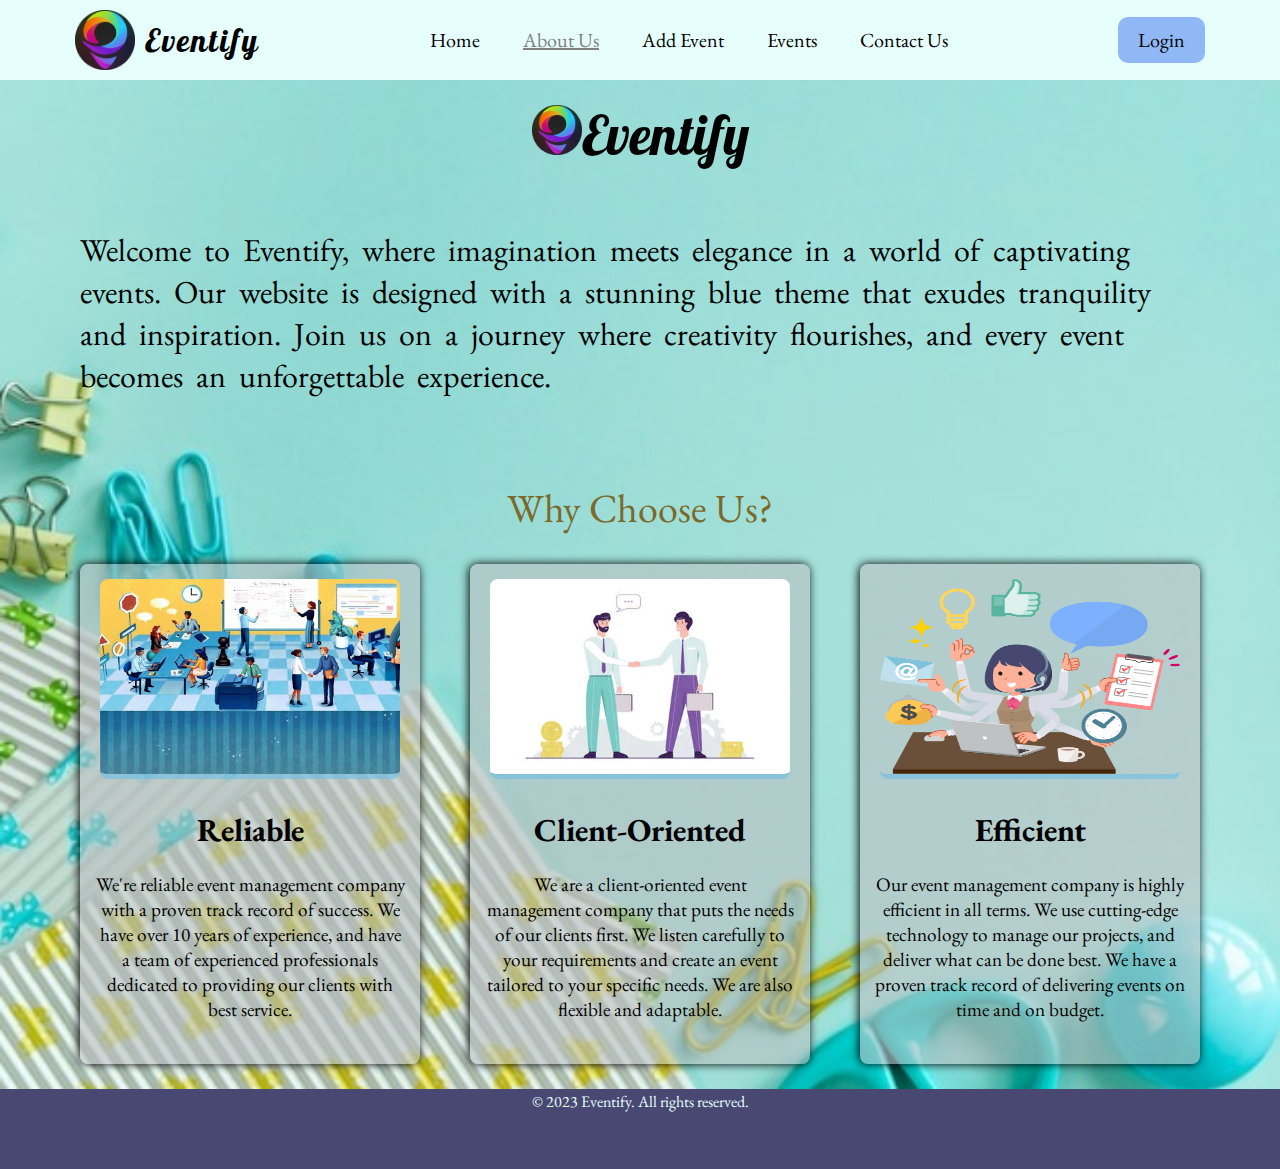
<file: ACM Oso/about.html>
<!DOCTYPE html>
<html lang="en">
<head>
    <meta charset="UTF-8">
    <meta name="viewport" content="width=device-width, initial-scale=1.0">
    <link href="css/about.css" rel="stylesheet">
    <link rel="preconnect" href="https://fonts.googleapis.com">
    <link rel="preconnect" href="https://fonts.gstatic.com" crossorigin>
    <link href="https://fonts.googleapis.com/css2?family=Lobster&display=swap" rel="stylesheet">
    <link rel="icon" href="./img/finlogo.png" type="image/x-icon">
    <link rel="preconnect" href="https://fonts.googleapis.com">
<link rel="preconnect" href="https://fonts.gstatic.com" crossorigin>
<link rel="preconnect" href="https://fonts.googleapis.com">
<link rel="preconnect" href="https://fonts.gstatic.com" crossorigin>
<link href="https://fonts.googleapis.com/css2?family=EB+Garamond:wght@500&display=swap" rel="stylesheet">

<title>Eventify</title>
</head>
<body>
    <section id="title">
        <div class="logo">
            <img src="./img/finlogo.png" alt="logo"> Eventify
        </div>
        <div class="menu">
            <a href="index.html" >Home</a>
            <a href="about.html"class="active">About Us</a>
            <a href="new_event1.html">Add Event</a>
            <a href="events.html">Events</a>
            <a href="index.html#contact">Contact Us</a>
        </div>
        <div class="register">
            <a href="loginpg.html">Login</a>
    </section>
    <section class="about">
        <p class="head"><img src="img/finlogo.png" height="50px" width="50px">Eventify</p>
        <div class="intro">
            <p>Welcome to Eventify, where imagination meets elegance in a world of captivating events. Our website is designed with a stunning blue theme that exudes tranquility and inspiration. Join us on a journey where creativity flourishes, and every event becomes an unforgettable experience.</p>
        </div>
        <div class="ques">
            <p>Why Choose Us?</p>
        </div>
        <div class="cover">
            <div class="box">
                <img src="img/pic1.jpg" alt="">
                <h1>Reliable</h1><br>
                <p>We're reliable event management company with a proven track record of success. We have over 10 years of experience, and have a team of experienced professionals dedicated to providing our clients with best service.</p>

            </div>
            <div class="box">
                <img src="img/pic2.jpg" alt="">
                <h1>Client-Oriented</h1><br>
                <p>We are a client-oriented event management company that puts the needs of our clients first. We listen carefully to your requirements and create an event tailored to your specific needs. We are also flexible and adaptable.</p>
            </div>
            <div class="box">
                <img src="img/pic3.png" alt="">
                <h1>Efficient</h1><br>
                <p>Our event management company is highly efficient in all terms. We use cutting-edge technology to manage our projects, and deliver what can be done best. We have a proven track record of delivering events on time and on budget.</p>
            </div>
    </div>

    </section>
    <section class="footer">
        <p>&copy; 2023 Eventify. All rights reserved.</p>
    </section>
</body>
</html>
</file>
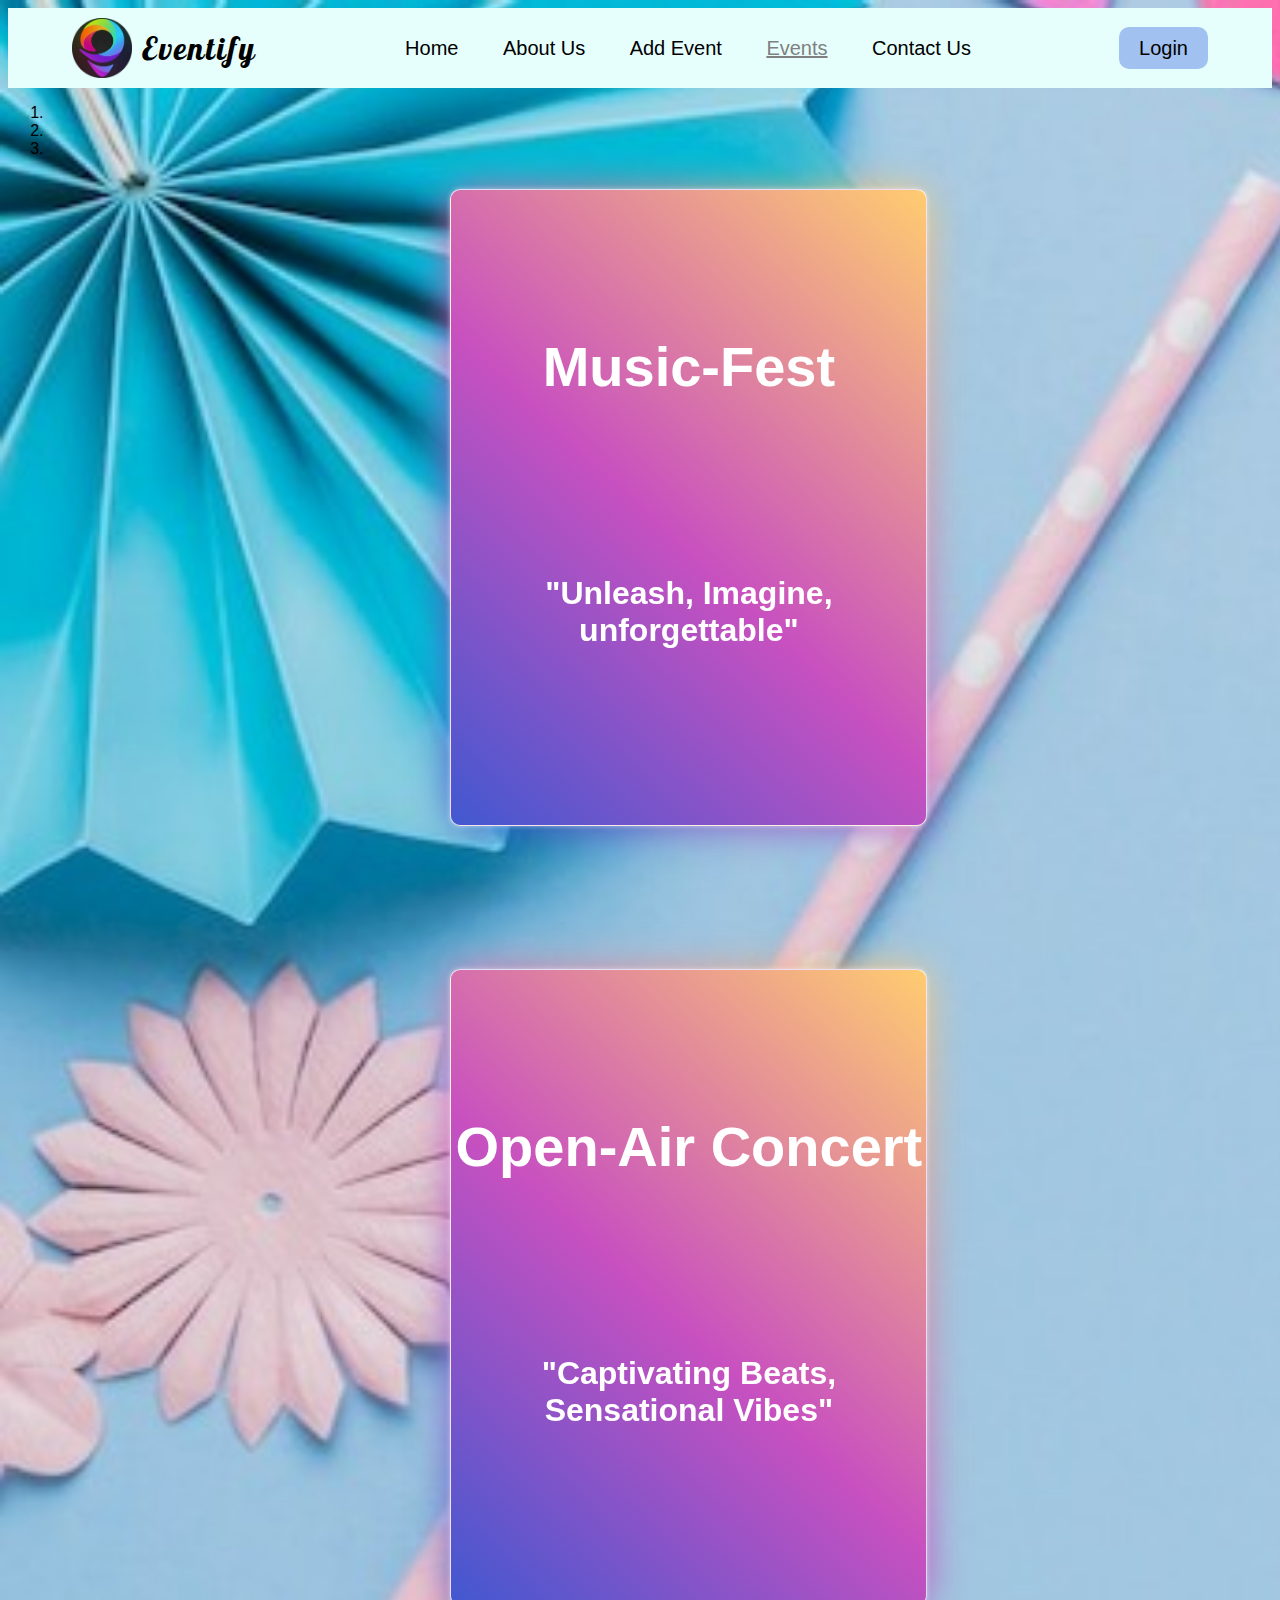
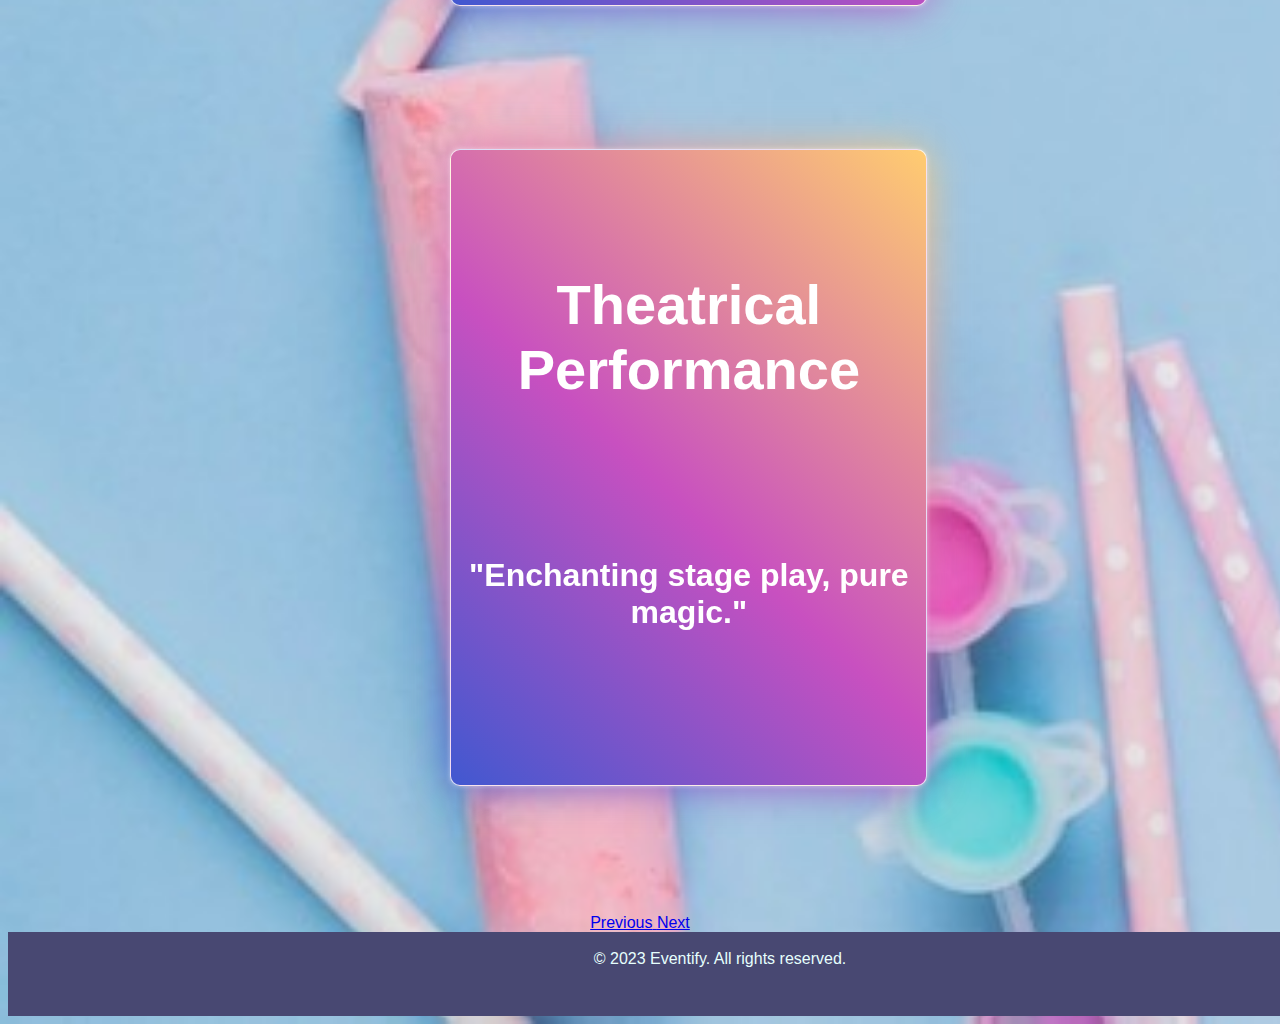
<file: ACM Oso/events.html>
<!DOCTYPE html>
<html lang="en">

<head>
    <meta charset="UTF-8">
    <meta name="viewport" content="width=device-width, initial-scale=1.0">
    <title>Document</title>
    <link href="css/event1.css" rel="stylesheet">
    <link rel="icon" href="img/finlogo.png" type="image/x-icon">
    <link href="https://cdn.jsdelivr.net/npm/bootstrap@5.3.0/dist/css/bootstrap.min.css" rel="stylesheet"
        integrity="sha384-9ndCyUaIbzAi2FUVXJi0CjmCapSmO7SnpJef0486qhLnuZ2cdeRhO02iuK6FUUVM" crossorigin="anonymous">
    <link rel="icon" href="./img/finlogo.png" type="image/x-icon">
    <script src="https://cdn.jsdelivr.net/npm/bootstrap@5.3.0/dist/js/bootstrap.bundle.min.js"
        integrity="sha384-geWF76RCwLtnZ8qwWowPQNguL3RmwHVBC9FhGdlKrxdiJJigb/j/68SIy3Te4Bkz"
        crossorigin="anonymous"></script>
        <link rel="preconnect" href="https://fonts.googleapis.com">
<link rel="preconnect" href="https://fonts.gstatic.com" crossorigin>
<link href="https://fonts.googleapis.com/css2?family=Lobster&display=swap" rel="stylesheet">
</head>

<body class="bg">
    <section id="title">
        <div class="logo">
           
            <img src="./img/finlogo.png" alt="logo"> Eventify
        </div>
        <div class="menu">
            <a href="index.html">Home</a>
            <a href="about.html">About Us</a>
            <a href="new_event1.html">Add Event</a>
            <a href="events.html" class="active">Events</a>
            <a href="index.html#contact">Contact Us</a>
        </div>
        <div class="register">
            <a href="loginpg.html">Login</a>
    </section>

    <div id="carouselExampleIndicators" class="carousel slide" data-ride="carousel" data-bs-interval="2500"
        data-pause="hover">
        <ol class="carousel-indicators">
            <li data-target="#carouselExampleIndicators" data-slide-to="1" class="active">  </li>
            <li data-target="#carouselExampleIndicators" data-slide-to="2"></li>
            <li data-target="#carouselExampleIndicators" data-slide-to="3"></li>
          </ol>
        <div class="carousel-inner">
            <div class="carousel-item active">
                <div class="myCard">
                    <div class="innerCard">
                        <div class="frontSide">
                            <p class="title">Music-Fest</p>
                            <p class="city">"Unleash, Imagine, unforgettable"</p>
                        </div>
                        <div class="backSide">
                            <p class="title">"join the immersive event experience."




                            </p>
                            <p class="city">Lapataganj</p>
                        </div>
                    </div>
                </div>

            </div>
            <div class="carousel-item" data-bs-interval="2500">
                <div class="myCard">
                    <div class="innerCard">
                        <div class="frontSide">
                            <p class="title">Open-Air Concert</p>
                            <p class="city">"Captivating Beats, Sensational Vibes"</p>
                        </div>
                        <div class="backSide">
                            <p class="title">"An Electrifying, Enthralling, Energetic Spectacle!"




                            </p>
                            <p class="city">Mumbai</p>
                        </div>
                    </div>
                </div>

            </div>
            <div class="carousel-item" data-bs-interval="2500">
                <div class="myCard">
                    <div class="innerCard">
                        <div class="frontSide">
                            <p class="title">Theatrical Performance</p>
                            <p class="city">"Enchanting stage play, pure magic."</p>
                        </div>
                        <div class="backSide">
                            <p class="title">"Dive into captivating stage enchantment."</p>
                            <p class="city">Lucknow</p>
                        </div>
                    </div>
                </div>
            </div>
        </div>
        <a class="carousel-control-prev" href="#carouselExampleIndicators" role="button" data-slide="prev">
            <span class="carousel-control-prev-icon" aria-hidden="true"></span>
            <span class="sr-only">Previous</span>
          </a>
          <a class="carousel-control-next" href="#carouselExampleIndicators" role="button" data-slide="next">
            <span class="carousel-control-next-icon" aria-hidden="true"></span>
            <span class="sr-only">Next</span>
          </a>
    </div>
    <section class="footer">
        <p>&copy; 2023 Eventify. All rights reserved.</p>
    </section>
</body>

</html>
</file>
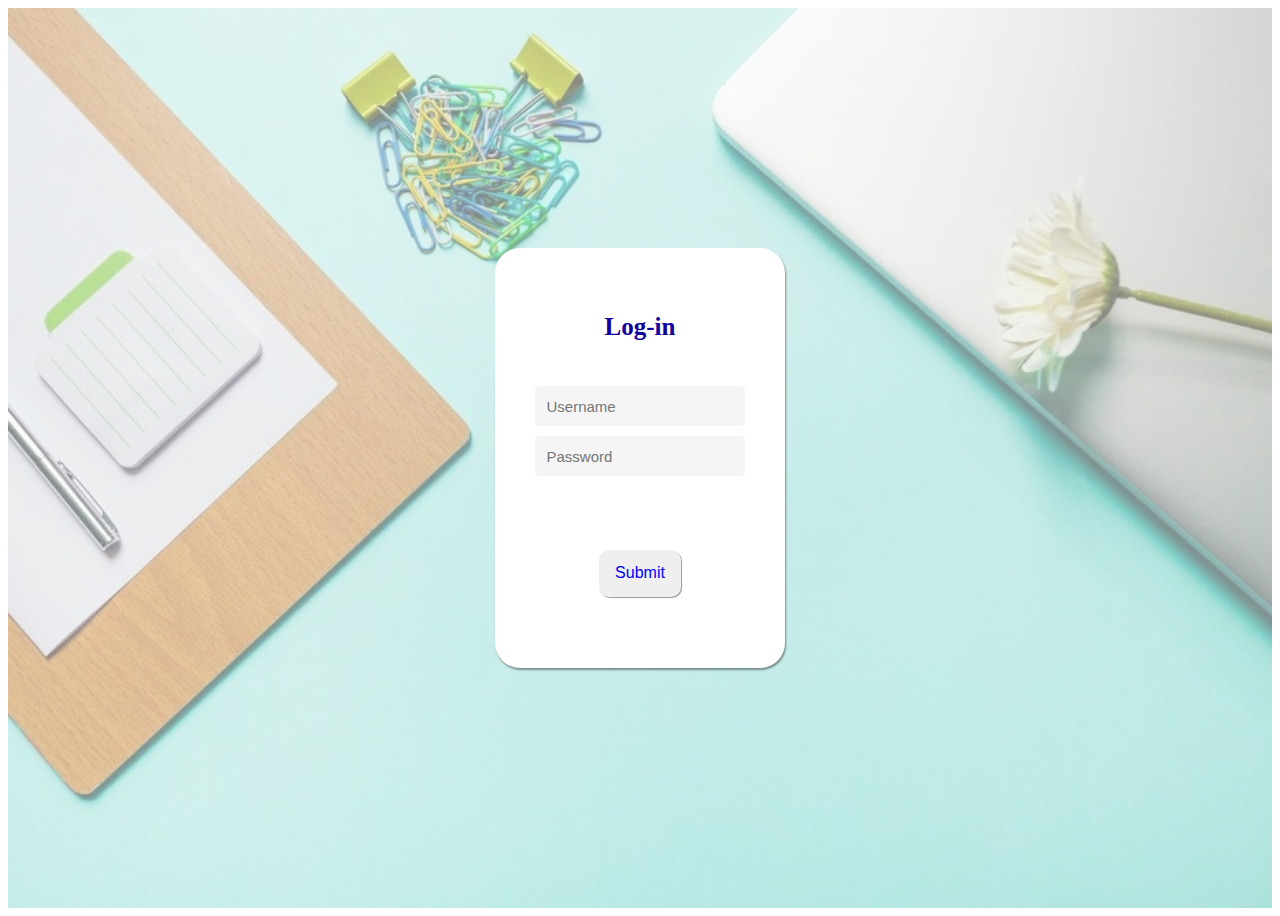
<file: ACM Oso/login.html>
<!DOCTYPE html>
<html lang="en">
<head>
    <meta charset="UTF-8">
    <meta name="viewport" content="width=device-width, initial-scale=1.0">
    <link rel="stylesheet" href="./css/login1.css">
    <link rel="icon" href="./img/finlogo.png" type="image/x-icon">

    <title>Log-In</title>
</head>
<body class="bg">
    <form class="form">
        <p class="heading">Log-in</p>
        <input class="input" placeholder="Username" type="text">
        <input class="input" placeholder="Password" type="text"> 
        <button class="hello btn">Submit</button>
    </form>
</body>
</html>
</file>
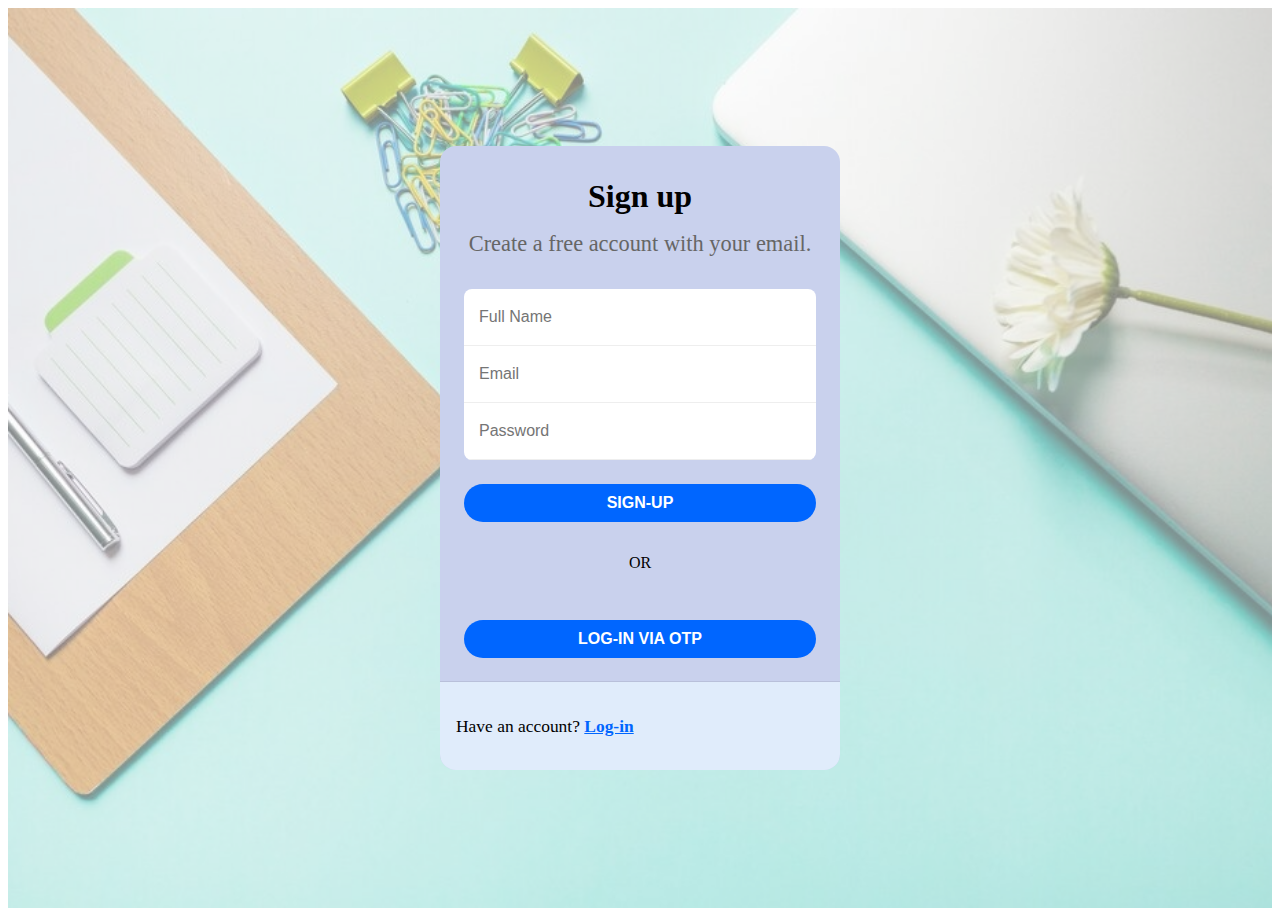
<file: ACM Oso/loginpg.html>
<!DOCTYPE html>
<html lang="en">

<head>
  <meta charset="UTF-8">
  <meta name="viewport" content="width=device-width, initial-scale=1.0">
  <link rel="stylesheet" href="css/loginpg1.css">
  <link rel="icon" href="./img/finlogo.png" type="image/x-icon">
  <title>Sign-Up</title>
</head>

<body class="bg">
  
    <div class="form-box">
      <form class="form">
        <span class="title"> <strong>Sign up</strong> </span>
        <span class="subtitle">Create a free account with your email.</span>
        <div class="form-container">
          <input type="text" class="input" placeholder="Full Name">
          <input type="email" class="input" placeholder="Email">
          <input type="password" class="input" placeholder="Password">
        </div>
        <button>SIGN-UP</button>
        <P>OR</P>
        <a href="otp.html"><button class="link"> LOG-IN VIA OTP</a> </button>
      </form>
      <div class="form-section">
        <p>Have an account? <a href="login.html"> Log-in </a> </p>
      </div>
    </div>
  
</body>

</html>
</file>
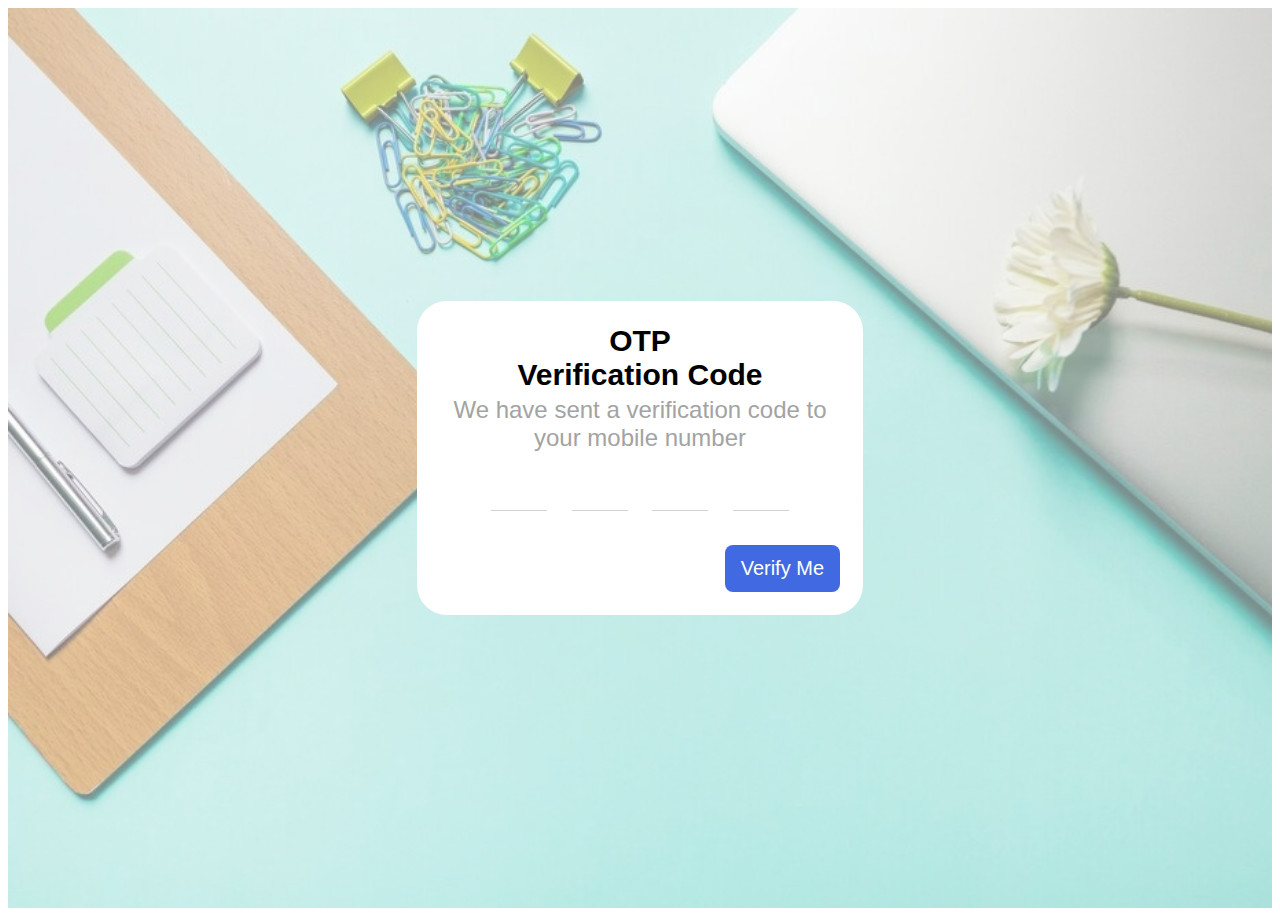
<file: ACM Oso/otp.html>
<!DOCTYPE html>
<html lang="en">
<head>
    <meta charset="UTF-8">
    <meta name="viewport" content="width=device-width, initial-scale=1.0">
    <link rel="stylesheet" href="css/otp1.css">
    <link rel="icon" href="./img/finlogo.png" type="image/x-icon">

    <title>Verify OTP</title>
</head>
<body class="bg">
    <form class="form"> 
    <div class="title">OTP</div>
     <div class="title">Verification Code</div> 
     <p class="message">We have sent a verification code to your mobile number</p> 
     <div class="inputs"> 
        <input id="input1" type="text" maxlength="1.5">
         <input id="input2" type="text" maxlength="1"> 
         <input id="input3" type="text" maxlength="1"> 
         <input id="input4" type="text" maxlength="1"> 
        </div>
          <button class="action">Verify Me</button>
         </form>
</body>
</html>
</file>
<file: ACM Oso/css/about.css>
* {
    margin: 0;
    padding: 0;
    box-sizing: border-box;
    font-family: 'EB Garamond', serif;
    /* overflow: hidden; */
  }
 
.head{
  font-size: 55px;
  font-family: 'Lobster';
  text-align: center;
  color: black;
  padding: 20px;
  margin-bottom: 10px;

}

#title {
  width: 100%;
  height: 80px;
  background-color: #E6FFFD;
  display: flex;
  justify-content: space-around;
  align-items: center;
  margin: 0%;
  padding: 0%;
}


.logo {
  font-size: 2em;
  letter-spacing: 2px;
  display: flex;
  align-items: center;
  font-family:'Lobster';
}

.logo img {
  width: 60px;
  height: 60px;
  margin-right: 10px;
}


.menu a {
  /* font-family: sans-serif; */
  padding: 10px 20px;
  text-decoration: none;
  font-size: 20px;
  color: black;
  position: relative;
}

.menu a.active,
.menu a:hover {
  text-decoration: underline;
  color: grey;
}

.menu a:before {
  content: '';
  position: absolute;
  top: 0;
  left: 0;
  width: 0%;
  height: 100%;
  border-bottom: 2px solid #90b8f6;
  transition: 0.4s linear;
}

.menu a:hover:before {
  width: 90%;
}

.register a {
  /* font-family: sans-serif; */
  padding: 10px 20px;
  text-decoration: none;
  font-size: 20px;
  color: black;
  background: #90b8f6;
  border-radius: 10px;
  transition: 0.4s;
}

.register a:hover {
  background: transparent;
  border: 1px solid #90b8f6;
}

.about{
  background-image: url(../img/composition-crepe-paper-clips-fa.jpg);
  background-size: cover;
  background-repeat: no-repeat;
  background-position: center center;
  background-attachment: fixed; 
}

.cover{
  align-items: center;
  justify-content: center;
  display: flex;
  flex-wrap: wrap;
}

.box{
  margin: 25px;
  padding: 15px;
  width: 340px;
  height: 500px;
  box-shadow: -1px 0 10px #000000;
  align-items: center;
  justify-content: center;
  text-align: center;
  background-color: rgba(187, 191, 193, 0.6);
  border-radius: 8px;
  display: block;
  margin-bottom: 50 px;
}

.box img{
  width: 300px;
  height: 200px;
  border-radius: 8px;
  margin-bottom: 25px;
  border-bottom: 5px #72bde3a4 solid;
}

.box p{
  font-size: larger;
}
.intro{
  display: inline-block;
  justify-content: center;
  align-items: center;
}
.intro p{
  font-size: 32px;
  font-style: inherit;
  padding: 80px;
  padding-top: 30px;
  /* letter-spacing:5px; */
  word-spacing: 7px;

}
.ques{
  padding: 5px 0px;
  display: flex;
  font-size: 40px;
  color:rgb(122, 106, 43);
  justify-content: center;
  align-items: center;
}


.footer {
  position: relative;
  align-items: center;
  width: 100%;
  height: 80px;
  padding: 2px 80px;
  margin: 0;
  padding-top: 2px;
  color: #E6FFFD;
  text-align: center;
  background: #484872;
}

@media screen and (max-width: 909px) {
  #title {
    flex-direction: column;
    height: 100px;
}

#title div a{
    font-size: 0.8rem;
    padding: 0px 7px;
    padding-bottom: 8px;
}
.logo {
    font-size: 1em;
}
.logo img {
    width: 30px;
    height: 30px;
  }

}
</file>
<file: ACM Oso/css/event1.css>
*{
  font-family: 'Lucida Sans', 'Lucida Sans Regular', 'Lucida Grande', 'Lucida Sans Unicode', Geneva, Verdana, sans-serif;
}
body {
  text-align: center;
  background-image: url(../img/elevated-view-origami-crafts-art.jpg);
  /* background: #98EECC; */
  /* background-color: #A1C2F1; */
  background-repeat: no-repeat;
background-size: cover;
background-position-y:0%;
}

.menu a.active,
.menu a:hover {
  text-decoration: underline;
  color: grey;
}

#title {
  width: 100%;
  height: 80px;
  background-color: #E6FFFD;
  display: flex;
  justify-content: space-around;
  align-items: center;
  margin: 0%;
  padding: 0%;
  position: relative;
}

.logo {
  font-size: 2em;
  letter-spacing: 2px;
  display: flex;
  align-items: center;
  font-family:'Lobster';
}

.logo img {
  width: 60px;
  height: 60px;
  margin-right: 10px;
}


.menu a {
  padding: 10px 20px;
  text-decoration: none;
  font-size: 20px;
  color: black;
  position: relative;
}

.menu a:before {
  content: '';
  position: absolute;
  top: 0;
  left: 0;
  width: 0%;
  height: 100%;
  border-bottom: 2px solid #A1C2F1;
  transition: 0.4s linear;
}

.menu a:hover:before {
  width: 90%;
}

.register a {
  padding: 10px 20px;
  text-decoration: none;
  font-size: 20px;
  color: black;
  background: #A1C2F1;
  border-radius: 10px;
  transition: 0.4s;
}

.register a:hover {
  background: transparent;
  border: 1px solid #A1C2F1;
}

.myCard {
  background-color: transparent;
  width: 475px;
  height: 635px;
  perspective: 1000px;
}

.title {
  font-size: 3.5rem;
  font-weight: 900;
  text-align: center;
  margin: 0;
}

.innerCard {
  position: relative;
  width: 475px;
  height: 635px;
  text-align: center;
  transition: transform 0.8s;
  transform-style: preserve-3d;
  cursor: pointer;
}

.myCard:hover .innerCard {
  transform: rotateY(180deg);
}

.frontSide,
.backSide {
  position: absolute;
  display: flex;
  flex-direction: column;
  align-items: center;
  justify-content: space-evenly;
  width: 475px;
  height: 635px;
  -webkit-backface-visibility: hidden;
  backface-visibility: hidden;
  border: 1px solid rgba(255, 255, 255, 0.8);
  border-radius: 10px;
  color: white;
  box-shadow: 0 0 0.3em rgba(255, 255, 255, 0.5);
  font-weight: 700;
}
.city{
  font-size: 2rem;
}

.frontSide,
.frontSide::before {
  background: linear-gradient(43deg, rgb(65, 88, 208) 0%, rgb(200, 80, 192) 46%, rgb(255, 204, 112) 100%);
}

.backSide,
.backSide::before {
  background-image: linear-gradient(160deg, #0093E9 0%, #80D0C7 100%);
}

.backSide {
  transform: rotateY(180deg);
}

.frontSide::before,
.backSide::before {
  top: 50%;
  left: 50%;
  transform: translate(-50%, -50%);
  content: '';
  width: 475px;
  height: 635px;
  position: absolute;
  z-index: -1;
  border-radius: 1em;
  filter: blur(20px);
  animation: animate 2s linear infinite;
}

@keyframes animate {
  0% {
    opacity: 0.3;
  }

  80% {
    opacity: 1;
  }

  100% {
    opacity: 0.3;
  }
}

.carousel-item {
  height: 750px;
  padding: 15px 35%;
  /* padding-bottom: 5%; */
  text-align: center;
  /* border-radius: 10px; */
  /* position: relative; */
  /* margin-bottom: 100px; */

}

.footer {
  position: relative;
  width: 100%;
  height: 80px;
  padding: 2px 80px;
  margin: 0;
  color: #E6FFFD;
  text-align: center;
  background: #484872;
}

@media screen and (max-width: 909px) {
  #title {
    flex-direction: column;
    height: 100px;
}

#title div a{
    font-size: 0.8rem;
    padding: 0px 7px;
    padding-bottom: 8px;
}
.logo {
    font-size: 1em;
}
.logo img {
    width: 30px;
    height: 30px;
  }

}
</file>
<file: ACM Oso/css/login1.css>
.bg{
  min-height: 100vh;
  display: flex;
  justify-content: center;
  align-items: center;
  position: relative;
  z-index: -1;
}
.bg::after{
  content: '';
  background-image: url(../img/notepad-pen-paper-clipboard-with.jpg);
  background-repeat: no-repeat;
  background-size: cover;
  background-position: center;
  position: absolute;
  top: 0;
  bottom: 0;
  left: 0;
  right: 0;
  opacity: 0.5;
  background-color: #01010173;
z-index: -1;
}



body{
   
    text-align: center;
}

.form {
    display: flex;
    width: 210px;
    height: 340px;
    flex-direction: column;
    gap: 10px;
    background-color: white;
    padding: 2.5em;
    border-radius: 25px;
    transition: .4s ease-in-out;
    box-shadow: rgba(0, 0, 0, 0.4) 1px 2px 2px;
    
  }
  
  .form:hover {
    transform: translateX(-0.5em) translateY(-0.5em);
    border: 1px solid #171717;
    box-shadow: 10px 10px 0px #666666;
  }
  
  .heading {
    color: #11009E;
    padding-bottom: 0.4em;
    text-align: center;
    font-weight: bold;
    font-size: 25px;
  }
  
  .input {
    border-radius: 5px;
    border: 1px solid whitesmoke;
    background-color: whitesmoke;
    outline: none;
    padding: 0.7em;
    transition: .4s ease-in-out;
    font-size: 15px;
  }
  
  .input:hover {
    box-shadow: 6px 6px 0px #969696,
               -3px -3px 10px #ffffff;
  }
  
  .input:focus {
    background: #ffffff;
    box-shadow: inset 2px 5px 10px rgba(0,0,0,0.3);
  }
  
  .form .btn {
    margin-top: 4em;
    align-self: center;
    padding: 0.9em;
    padding-left: 1em;
    padding-right: 1em;
    border-radius: 10px;
    border: none;
    color: blue;
    transition: .4s ease-in-out;
    box-shadow: rgba(0, 0, 0, 0.4) 1px 1px 1px;
    font-size: 16px;
  }
  
  .form .btn:hover {
    box-shadow: 6px 6px 0px #969696,
               -3px -3px 10px #ffffff;
    transform: translateX(-0.5em) translateY(-0.5em);
  }
  
  .form .btn:active {
    transition: .2s;
    transform: translateX(0em) translateY(0em);
    box-shadow: none;
  }
</file>
<file: ACM Oso/css/loginpg1.css>
.bg{
  min-height: 100vh;
  display: flex;
  justify-content: center;
  align-items: center;
  position: relative;
  z-index: -1;
}
.bg::after{
  content: '';
  background-image: url(../img/notepad-pen-paper-clipboard-with.jpg);
  background-repeat: no-repeat;
  background-size: cover;
  background-position: center;
  position: absolute;
  top: 0;
  bottom: 0;
  left: 0;
  right: 0;
  opacity: 0.5;
  background-color: #01010173;
z-index: -1;
}

.form-box {
    max-width: 400px;
    background: #c9d1ed;
    overflow: hidden;
    border-radius: 16px;
    color: #010101;
  }
  
  .form {
    position: relative;
    display: flex;
    flex-direction: column;
    padding: 32px 24px 24px;
    gap: 16px;
    text-align: center;
  }
  
  /*Form text*/
  .title {
    font-weight: bold;
    font-size: 2rem;
  }
  
  .subtitle {
    font-size: 1.4rem;
    color: #666;
  }
  
  /*Inputs box*/
  .form-container {
    overflow: hidden;
    border-radius: 8px;
    background-color: #fff;
    margin: 1rem 0 .5rem;
    width: 100%;
  }
  
  .input {
    background: none;
    border: 0;
    outline: 0;
    height: 40px;
    width: 100%;
    border-bottom: 1px solid #eee;
    font-size: 1rem;
    padding: 8px 15px;
  }
  
  .form-section {
    padding: 16px;
    font-size: 1.09rem;
    background-color: #e0ecfb;
    box-shadow: rgb(0 0 0 / 8%) 0 -1px;
  }
  
  .form-section a {
    font-weight: bold;
    color: #0066ff;
    transition: color .3s ease;
  }
  
  .form-section a:hover {
    color: #005ce6;
    text-decoration: underline;
  }
  
  /*Button*/
  .form button {
    background-color: #0066ff;
    color: #fff;
    border: 0;
    border-radius: 24px;
    padding: 10px 16px;
    font-size: 1rem;
    font-weight: 600;
    cursor: pointer;
    transition: background-color .3s ease;
  }
  
  .form button:hover {
    background-color: #005ce6;
  }

  .link a{
    text-decoration: none;
    color: #fff;
}

.link a:hover{
   background: transparent;
   border: 1px solid #e60000;
   
    
}
</file>
<file: ACM Oso/css/otp1.css>
.bg{
  min-height: 100vh;
  display: flex;
  justify-content: center;
  align-items: center;
  position: relative;
  z-index: -1;
}
.bg::after{
  content: '';
  background-image: url(../img/notepad-pen-paper-clipboard-with.jpg);
  background-repeat: no-repeat;
  background-size: cover;
  background-position: center;
  position: absolute;
  top: 0;
  bottom: 0;
  left: 0;
  right: 0;
  opacity: 0.52;
  background-color: #01010173;
z-index: -1;
}


*{
  font-family: 'Lucida Sans', 'Lucida Sans Regular', 'Lucida Grande', 'Lucida Sans Unicode', Geneva, Verdana, sans-serif;
}
body{
    text-align: center;
   
      background-blend-mode: color-burn ;
}

.form {
    display: flex;
    align-items: center;
    flex-direction: column;
    justify-content: space-around;
    width: 400px;
    background-color: white;
    border-radius: 30px;
    padding: 23px;
  }
  
  .title {
    font-size: 30px;
    font-weight: bold;
    color: black
  }
  
  .message {
    color: #a3a3a3;
    font-size: 24px;
    margin-top: 4px;
    text-align: center
  }
  
  .inputs {
    margin-top: 10px;
    margin-bottom: 10px;
    
  }
  
  .inputs input {
    width: 52px;
    height: 22px;
    text-align: center;
    border: none;
    border-bottom: 1.5px solid #d2d2d2;
    margin: 0 10px;
  }
  
  .inputs input:focus {
    border-bottom: 1.5px solid royalblue;
    outline: none;
  }
  
  .action {
    margin-top: 24px;
    padding: 12px 16px;
    border-radius: 8px;
    border: none;
    background-color: royalblue;
    color: white;
    cursor: pointer;
   font-size: 20px;
    align-self: end;
  }
</file>
